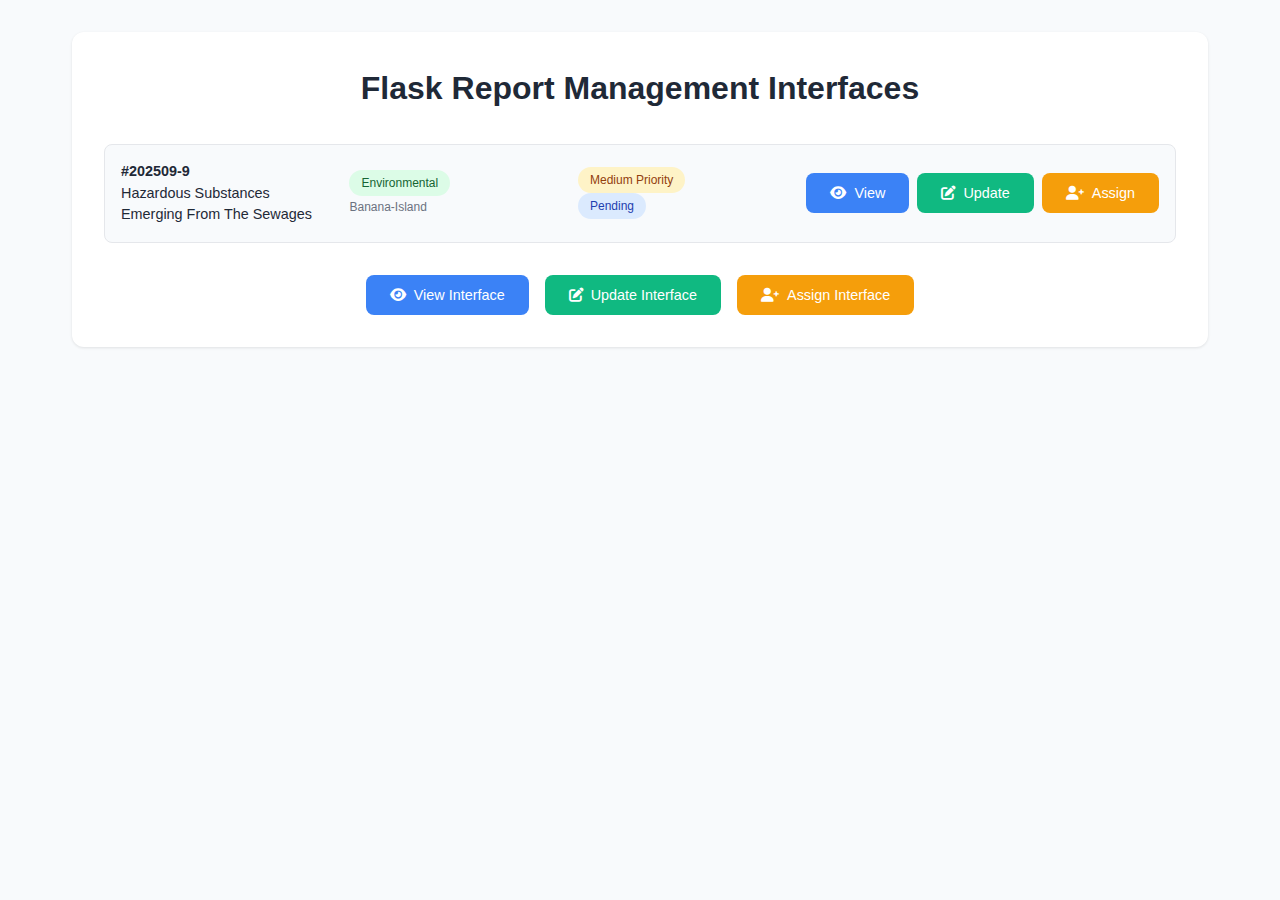
<file: templates/admin-edit-page.html>
<!DOCTYPE html>
<html lang="en">
<head>
    <meta charset="UTF-8">
    <meta name="viewport" content="width=device-width, initial-scale=1.0">
    <title>Report Management Interfaces</title>
    <link href="https://cdnjs.cloudflare.com/ajax/libs/font-awesome/6.0.0/css/all.min.css" rel="stylesheet">
    <style>
        * {
            margin: 0;
            padding: 0;
            box-sizing: border-box;
        }
        
        body {
            font-family: -apple-system, BlinkMacSystemFont, 'Segoe UI', Roboto, sans-serif;
            background-color: #f8fafc;
            color: #1f2937;
            line-height: 1.5;
        }
        
        .container {
            max-width: 1200px;
            margin: 0 auto;
            padding: 2rem;
        }
        
        .demo-section {
            background: white;
            border-radius: 12px;
            box-shadow: 0 1px 3px rgba(0, 0, 0, 0.1);
            padding: 2rem;
            margin-bottom: 2rem;
        }
        
        .demo-buttons {
            display: flex;
            gap: 1rem;
            justify-content: center;
            flex-wrap: wrap;
        }
        
        .btn {
            display: inline-flex;
            align-items: center;
            gap: 0.5rem;
            padding: 0.75rem 1.5rem;
            border: none;
            border-radius: 8px;
            font-weight: 500;
            cursor: pointer;
            transition: all 0.2s;
            text-decoration: none;
            font-size: 0.9rem;
        }
        
        .btn-primary { background: #3b82f6; color: white; }
        .btn-primary:hover { background: #2563eb; }
        .btn-success { background: #10b981; color: white; }
        .btn-success:hover { background: #059669; }
        .btn-warning { background: #f59e0b; color: white; }
        .btn-warning:hover { background: #d97706; }
        .btn-secondary { background: #6b7280; color: white; }
        .btn-secondary:hover { background: #4b5563; }
        .btn-outline { border: 1px solid #d1d5db; background: white; color: #374151; }
        .btn-outline:hover { background: #f9fafb; }
        
        /* Modal Styles */
        .modal {
            display: none;
            position: fixed;
            top: 0;
            left: 0;
            width: 100%;
            height: 100%;
            background: rgba(0, 0, 0, 0.5);
            z-index: 1000;
            align-items: center;
            justify-content: center;
            padding: 1rem;
        }
        
        .modal.active {
            display: flex;
        }
        
        .modal-content {
            background: white;
            border-radius: 12px;
            max-width: 800px;
            width: 100%;
            max-height: 90vh;
            overflow-y: auto;
            box-shadow: 0 25px 50px rgba(0, 0, 0, 0.25);
        }
        
        .modal-header {
            display: flex;
            align-items: center;
            justify-content: between;
            padding: 1.5rem;
            border-bottom: 1px solid #e5e7eb;
        }
        
        .modal-title {
            font-size: 1.25rem;
            font-weight: 600;
            flex: 1;
        }
        
        .modal-close {
            background: none;
            border: none;
            font-size: 1.5rem;
            cursor: pointer;
            color: #6b7280;
            padding: 0.5rem;
            border-radius: 4px;
        }
        
        .modal-close:hover {
            background: #f3f4f6;
        }
        
        .modal-body {
            padding: 1.5rem;
        }
        
        .form-group {
            margin-bottom: 1rem;
        }
        
        .form-label {
            display: block;
            font-weight: 500;
            margin-bottom: 0.5rem;
            color: #374151;
        }
        
        .form-control {
            width: 100%;
            padding: 0.75rem;
            border: 1px solid #d1d5db;
            border-radius: 6px;
            font-size: 0.9rem;
        }
        
        .form-control:focus {
            outline: none;
            border-color: #3b82f6;
            box-shadow: 0 0 0 3px rgba(59, 130, 246, 0.1);
        }
        
        .grid {
            display: grid;
            gap: 1.5rem;
        }
        
        .grid-cols-2 {
            grid-template-columns: 1fr 1fr;
        }
        
        .badge {
            display: inline-flex;
            align-items: center;
            padding: 0.25rem 0.75rem;
            border-radius: 9999px;
            font-size: 0.75rem;
            font-weight: 500;
        }
        
        .badge-green { background: #dcfce7; color: #166534; }
        .badge-yellow { background: #fef3c7; color: #92400e; }
        .badge-blue { background: #dbeafe; color: #1e40af; }
        .badge-red { background: #fee2e2; color: #991b1b; }
        
        .progress-bar {
            width: 100%;
            height: 8px;
            background: #e5e7eb;
            border-radius: 4px;
            overflow: hidden;
        }
        
        .progress-fill {
            height: 100%;
            background: #3b82f6;
            transition: width 0.3s;
        }
        
        .info-card {
            background: #f8fafc;
            border: 1px solid #e5e7eb;
            border-radius: 8px;
            padding: 1rem;
        }
        
        .alert {
            padding: 1rem;
            border-radius: 8px;
            margin-bottom: 1rem;
            display: flex;
            align-items: flex-start;
            gap: 0.75rem;
        }
        
        .alert-info { background: #eff6ff; border: 1px solid #bfdbfe; color: #1e40af; }
        .alert-warning { background: #fffbeb; border: 1px solid #fed7aa; color: #92400e; }
        .alert-success { background: #f0fdf4; border: 1px solid #bbf7d0; color: #166534; }
        
        .team-option {
            border: 1px solid #e5e7eb;
            border-radius: 8px;
            padding: 1rem;
            cursor: pointer;
            transition: all 0.2s;
            margin-bottom: 0.5rem;
        }
        
        .team-option:hover {
            border-color: #3b82f6;
            background: #f8fafc;
        }
        
        .team-option.selected {
            border-color: #3b82f6;
            background: #eff6ff;
        }
        
        .workload {
            font-size: 0.875rem;
            font-weight: 500;
        }
        
        .workload.high { color: #dc2626; }
        .workload.medium { color: #d97706; }
        .workload.low { color: #059669; }
        
        @media (max-width: 768px) {
            .grid-cols-2 {
                grid-template-columns: 1fr;
            }
            
            .demo-buttons {
                flex-direction: column;
            }
            
            .modal-content {
                margin: 1rem;
                max-height: calc(100vh - 2rem);
            }
        }
    </style>
</head>
<body>
    <div class="container">
        <div class="demo-section">
            <h1 style="text-align: center; margin-bottom: 2rem; color: #1f2937;">Flask Report Management Interfaces</h1>
            
            <!-- Sample Report Row (mimicking your table) -->
            <div style="background: #f8fafc; border-radius: 8px; padding: 1rem; margin-bottom: 2rem; border: 1px solid #e5e7eb;">
                <div style="display: grid; grid-template-columns: 1fr 1fr 1fr auto; gap: 1rem; align-items: center; font-size: 0.9rem;">
                    <div><strong>#202509-9</strong><br>Hazardous Substances Emerging From The Sewages</div>
                    <div>
                        <span class="badge badge-green">Environmental</span><br>
                        <small style="color: #6b7280;">Banana-Island</small>
                    </div>
                    <div>
                        <span class="badge badge-yellow">Medium Priority</span><br>
                        <span class="badge badge-blue">Pending</span>
                    </div>
                    <div style="display: flex; gap: 0.5rem;">
                        <button class="btn btn-primary btn-sm" onclick="openModal('viewModal')">
                            <i class="fas fa-eye"></i> View
                        </button>
                        <button class="btn btn-success btn-sm" onclick="openModal('updateModal')">
                            <i class="fas fa-edit"></i> Update
                        </button>
                        <button class="btn btn-warning btn-sm" onclick="openModal('assignModal')">
                            <i class="fas fa-user-plus"></i> Assign
                        </button>
                    </div>
                </div>
            </div>
            
            <div class="demo-buttons">
                <button class="btn btn-primary" onclick="openModal('viewModal')">
                    <i class="fas fa-eye"></i> View Interface
                </button>
                <button class="btn btn-success" onclick="openModal('updateModal')">
                    <i class="fas fa-edit"></i> Update Interface
                </button>
                <button class="btn btn-warning" onclick="openModal('assignModal')">
                    <i class="fas fa-user-plus"></i> Assign Interface
                </button>
            </div>
        </div>
    </div>

    <!-- View Modal -->
    <div id="viewModal" class="modal">
        <div class="modal-content">
            <div class="modal-header">
                <h2 class="modal-title">Report Details</h2>
                <button class="modal-close" onclick="closeModal('viewModal')">&times;</button>
            </div>
            <div class="modal-body">
                <div class="alert alert-info">
                    <i class="fas fa-info-circle"></i>
                    <div>
                        <strong>Report ID:</strong> #202509-9<br>
                        <strong>Status:</strong> <span class="badge badge-blue">Pending</span>
                    </div>
                </div>
                
                <h3 style="margin-bottom: 1rem; color: #1f2937;">Hazardous Substances Emerging From The Sewages</h3>
                
                <div class="grid grid-cols-2">
                    <div class="info-card">
                        <h4 style="margin-bottom: 0.5rem;"><i class="fas fa-map-marker-alt"></i> Location</h4>
                        <p>Banana-Island</p>
                        <p style="font-size: 0.8rem; color: #6b7280;">6.4474° N, 3.4478° E</p>
                    </div>
                    
                    <div class="info-card">
                        <h4 style="margin-bottom: 0.5rem;"><i class="fas fa-calendar"></i> Date Reported</h4>
                        <p>September 10, 2025</p>
                    </div>
                    
                    <div class="info-card">
                        <h4 style="margin-bottom: 0.5rem;"><i class="fas fa-user"></i> Reporter</h4>
                        <p>Angela Odi</p>
                    </div>
                    
                    <div class="info-card">
                        <h4 style="margin-bottom: 0.5rem;"><i class="fas fa-users"></i> Assigned Team</h4>
                        <p>Road Team A</p>
                    </div>
                </div>
                
                <div style="margin: 1.5rem 0;">
                    <h4 style="margin-bottom: 0.5rem;">Progress (65%)</h4>
                    <div class="progress-bar">
                        <div class="progress-fill" style="width: 65%;"></div>
                    </div>
                </div>
                
                <div>
                    <h4 style="margin-bottom: 0.5rem;">Description</h4>
                    <p style="color: #4b5563; line-height: 1.6;">
                        Residents in the Banana-Island area have reported the emergence of hazardous substances from local sewage systems. 
                        The substances appear to be chemical in nature and are causing environmental concerns. 
                        Immediate investigation and remediation are required to prevent further contamination.
                    </p>
                </div>
                
                <div style="margin-top: 2rem; padding-top: 1rem; border-top: 1px solid #e5e7eb; display: flex; gap: 1rem;">
                    <button class="btn btn-primary">
                        <i class="fas fa-download"></i> Download Report
                    </button>
                    <button class="btn btn-outline">
                        <i class="fas fa-print"></i> Print
                    </button>
                    <button class="btn btn-success">
                        <i class="fas fa-check"></i> Mark Resolved
                    </button>
                </div>
            </div>
        </div>
    </div>

    <!-- Update Modal -->
    <div id="updateModal" class="modal">
        <div class="modal-content">
            <div class="modal-header">
                <h2 class="modal-title">Update Report</h2>
                <button class="modal-close" onclick="closeModal('updateModal')">&times;</button>
            </div>
            <div class="modal-body">
                <div class="alert alert-info">
                    <i class="fas fa-edit"></i>
                    <div><strong>Editing Report #202509-9</strong></div>
                </div>
                
                <form id="updateForm">
                    <div class="grid grid-cols-2">
                        <div class="form-group">
                            <label class="form-label">Title</label>
                            <input type="text" class="form-control" value="Hazardous Substances Emerging From The Sewages" name="title">
                        </div>
                        
                        <div class="form-group">
                            <label class="form-label">Priority</label>
                            <select class="form-control" name="priority">
                                <option value="Low">Low</option>
                                <option value="Medium" selected>Medium</option>
                                <option value="High">High</option>
                                <option value="Critical">Critical</option>
                            </select>
                        </div>
                        
                        <div class="form-group">
                            <label class="form-label">Status</label>
                            <select class="form-control" name="status">
                                <option value="Pending" selected>Pending</option>
                                <option value="In Progress">In Progress</option>
                                <option value="Resolved">Resolved</option>
                                <option value="Closed">Closed</option>
                            </select>
                        </div>
                        
                        <div class="form-group">
                            <label class="form-label">Assigned Team</label>
                            <select class="form-control" name="assigned_to">
                                <option value="Road Team A" selected>Road Team A</option>
                                <option value="Environmental Team B">Environmental Team B</option>
                                <option value="Emergency Response">Emergency Response</option>
                                <option value="Public Health Unit">Public Health Unit</option>
                            </select>
                        </div>
                    </div>
                    
                    <div class="form-group">
                        <label class="form-label">Progress (<span id="progressValue">65</span>%)</label>
                        <input type="range" min="0" max="100" value="65" class="form-control" 
                               style="height: 40px;" oninput="updateProgress(this.value)" name="progress">
                        <div class="progress-bar" style="margin-top: 0.5rem;">
                            <div id="progressBar" class="progress-fill" style="width: 65%;"></div>
                        </div>
                    </div>
                    
                    <div class="form-group">
                        <label class="form-label">Description</label>
                        <textarea class="form-control" rows="4" name="description">Residents in the Banana-Island area have reported the emergence of hazardous substances from local sewage systems. The substances appear to be chemical in nature and are causing environmental concerns. Immediate investigation and remediation are required to prevent further contamination.</textarea>
                    </div>
                    
                    <div class="alert alert-warning">
                        <i class="fas fa-exclamation-triangle"></i>
                        <div>
                            <strong>Update Notice</strong><br>
                            Changes will be logged and team members will be notified automatically.
                        </div>
                    </div>
                    
                    <div style="display: flex; gap: 1rem; margin-top: 1.5rem;">
                        <button type="submit" class="btn btn-primary">
                            <i class="fas fa-save"></i> Save Changes
                        </button>
                        <button type="button" class="btn btn-secondary">
                            <i class="fas fa-file"></i> Save as Draft
                        </button>
                        <button type="button" class="btn btn-outline" onclick="closeModal('updateModal')">
                            Cancel
                        </button>
                    </div>
                </form>
            </div>
        </div>
    </div>

    <!-- Assign Modal -->
    <div id="assignModal" class="modal">
        <div class="modal-content">
            <div class="modal-header">
                <h2 class="modal-title">Assign Report</h2>
                <button class="modal-close" onclick="closeModal('assignModal')">&times;</button>
            </div>
            <div class="modal-body">
                <div class="alert alert-info">
                    <i class="fas fa-user-plus"></i>
                    <div>
                        <strong>Assigning Report #202509-9</strong><br>
                        Hazardous Substances Emerging From The Sewages
                    </div>
                </div>
                
                <form id="assignForm">
                    <div class="grid grid-cols-2">
                        <div>
                            <h4 style="margin-bottom: 1rem;">Select Team</h4>
                            <div class="team-option selected" onclick="selectTeam(this, 'road_team_a')">
                                <div style="display: flex; justify-content: space-between; align-items: center;">
                                    <div>
                                        <div style="font-weight: 500;">Road Team A</div>
                                        <div style="color: #6b7280; font-size: 0.875rem;">Infrastructure</div>
                                    </div>
                                    <div class="workload high">85% workload</div>
                                </div>
                            </div>
                            
                            <div class="team-option" onclick="selectTeam(this, 'env_team_b')">
                                <div style="display: flex; justify-content: space-between; align-items: center;">
                                    <div>
                                        <div style="font-weight: 500;">Environmental Team B</div>
                                        <div style="color: #6b7280; font-size: 0.875rem;">Environmental</div>
                                    </div>
                                    <div class="workload medium">62% workload</div>
                                </div>
                            </div>
                            
                            <div class="team-option" onclick="selectTeam(this, 'emergency')">
                                <div style="display: flex; justify-content: space-between; align-items: center;">
                                    <div>
                                        <div style="font-weight: 500;">Emergency Response</div>
                                        <div style="color: #6b7280; font-size: 0.875rem;">Emergency</div>
                                    </div>
                                    <div class="workload low">45% workload</div>
                                </div>
                            </div>
                        </div>
                        
                        <div>
                            <div class="form-group">
                                <label class="form-label">Priority Level</label>
                                <select class="form-control" name="priority">
                                    <option value="Low">Low Priority</option>
                                    <option value="Medium" selected="selected">Medium Priority</option>
                                    <option value="High">High Priority</option>
                                    <option value="Critical">Critical Priority</option>
                                </select>
                            </div>
                            
                            <div class="form-group">
                                <label class="form-label">Deadline</label>
                                <input type="date" class="form-control" value="2025-09-20" name="deadline">
                            </div>
                            
                            <div class="form-group">
                                <label class="form-label">Assignment Notes</label>
                                <textarea class="form-control" rows="3" placeholder="Add specific instructions..." name="notes"></textarea>
                            </div>
                        </div>
                    </div>
                    
                    <div class="alert alert-success">
                        <i class="fas fa-check-circle"></i>
                        <div>
                            <strong>Auto-Notifications Enabled</strong><br>
                            The assigned team will receive email and in-app notifications.
                        </div>
                    </div>
                    
                    <div style="display: flex; gap: 1rem; margin-top: 1.5rem;">
                        <button type="submit" class="btn btn-primary">
                            <i class="fas fa-paper-plane"></i> Assign Report
                        </button>
                        <button type="button" class="btn btn-secondary">
                            <i class="fas fa-clock"></i> Schedule Assignment
                        </button>
                        <button type="button" class="btn btn-outline" onclick="closeModal('assignModal')">
                            Cancel
                        </button>
                    </div>
                </form>
            </div>
        </div>
    </div>

    <script>
        function openModal(modalId) {
            document.getElementById(modalId).classList.add('active');
        }
        
        function closeModal(modalId) {
            document.getElementById(modalId).classList.remove('active');
        }
        
        function updateProgress(value) {
            document.getElementById('progressValue').textContent = value;
            document.getElementById('progressBar').style.width = value + '%';
        }
        
        function selectTeam(element, teamId) {
            // Remove selected class from all team options
            document.querySelectorAll('.team-option').forEach(option => {
                option.classList.remove('selected');
            });
            
            // Add selected class to clicked option
            element.classList.add('selected');
            
            // You can store the selected team ID in a hidden input or variable
            console.log('Selected team:', teamId);
        }
        
        // Close modals when clicking outside
        document.querySelectorAll('.modal').forEach(modal => {
            modal.addEventListener('click', function(e) {
                if (e.target === modal) {
                    modal.classList.remove('active');
                }
            });
        });
        
        // Handle form submissions (you'll connect these to your Flask routes)
        document.getElementById('updateForm').addEventListener('submit', function(e) {
            e.preventDefault();
            
            // Collect form data
            const formData = new FormData(this);
            const data = Object.fromEntries(formData.entries());
            
            console.log('Update form data:', data);
            
            // In your Flask app, you'd send this to your update route:
            // fetch('/update_report', {
            //     method: 'POST',
            //     headers: {'Content-Type': 'application/json'},
            //     body: JSON.stringify(data)
            // });
            
            alert('Update functionality - connect to your Flask route!');
        });
        
        document.getElementById('assignForm').addEventListener('submit', function(e) {
            e.preventDefault();
            
            const formData = new FormData(this);
            const data = Object.fromEntries(formData.entries());
            
            console.log('Assign form data:', data);
            
            // Connect to your Flask assign route
            alert('Assign functionality - connect to your Flask route!');
        });
    </script>
</body>
</html>
</file>
